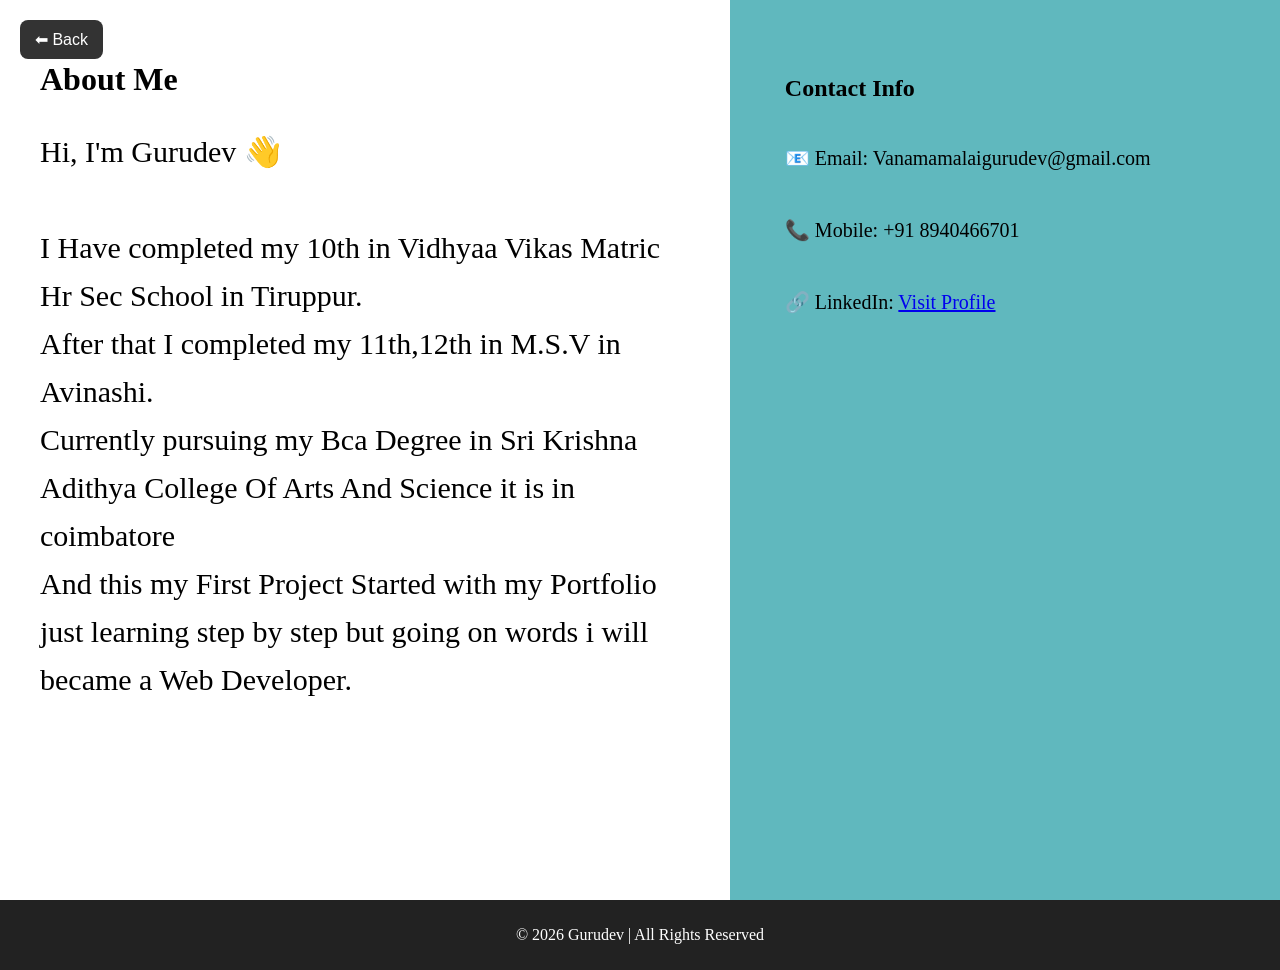
<file: about.html>
<!DOCTYPE html>
<html lang="en">
<head>
    <meta charset="UTF-8">
    <meta name="viewport" content="width=device-width, initial-scale=1.0">
    <title>About Me</title>
    <link rel="stylesheet" href="style.css">
</head>
<button onclick="history.back()" class="back-btn">⬅ Back</button>
</a>

<div class="about-page">

    <!-- Left Side -->
    <div class="about-left">
        <h1>About Me</h1>

        <p>
            Hi, I'm Gurudev 👋 <br><br>
            I Have completed  my 10th in Vidhyaa Vikas Matric Hr Sec School in Tiruppur.<br>
            After that I completed my 11th,12th in M.S.V in Avinashi. <br>
            Currently  pursuing my Bca Degree in Sri Krishna Adithya College Of Arts And Science it is in coimbatore<br>
            And this my First Project Started with my Portfolio just learning step by step but going on words i will became a Web Developer.

        </p>
    </div>

    <!-- Right Side -->
    <div class="about-right">
        <h2>Contact Info</h2>

        <p>📧 Email: Vanamamalaigurudev@gmail.com</p>
        <p>📞 Mobile: +91 8940466701</p>
        <p>🔗 LinkedIn:
            <a href=" https://www.linkedin.com/in/gurudev-vanamamalai?utm_source=share_via&utm_content=profile&utm_medium=member_android" target="_blank">
                Visit Profile
            </a>
        </p>    
    </div>

</div>

<footer>
    <p>© 2026 Gurudev | All Rights Reserved</p>
</footer>

</body>
</html>
</file>
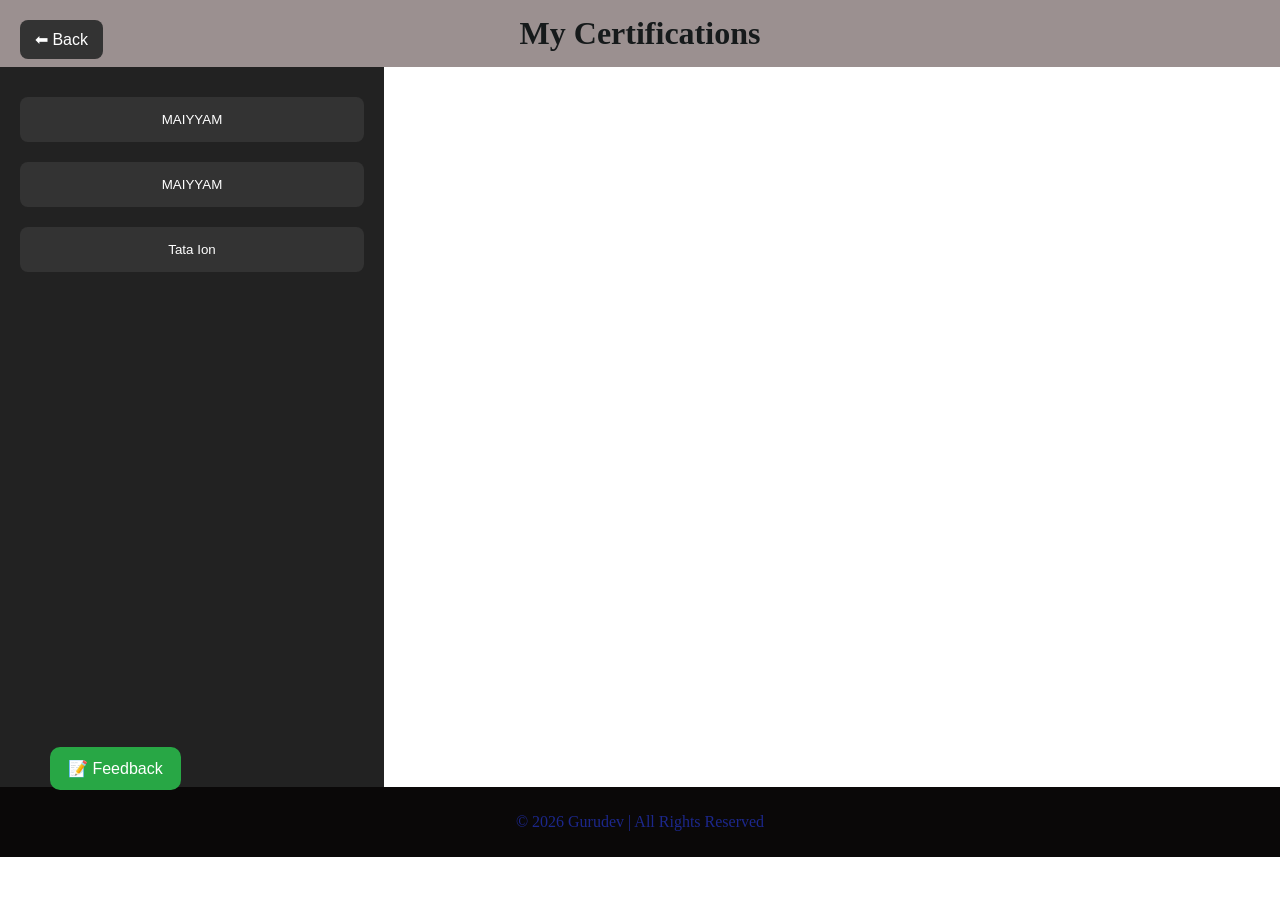
<file: certifications.html>
<!DOCTYPE html>
<html lang="en">
<head>
    <meta charset="UTF-8">
    <meta name="viewport" content="width=device-width, initial-scale=1.0">
    <title>Certifications</title>
    <link rel="stylesheet" href="style.css">
</head>
<body>
<button onclick="history.back()" class="back-btn">⬅ Back</button>
</a>
<h1 class="cert-heading">My Certifications</h1>
<a href="https://docs.google.com/forms/d/e/1FAIpQLScTpZc6stE9huU6IGLmbTpg7k-ZGrAlJXexrQ6yE-sMQDoQ4A/viewform?usp=publish-editor" target="_blank">
    <button class="feedback-btn">📝 Feedback</button>
</a>


<div class="cert-page">

    <!-- LEFT SIDE (Buttons) -->
    <div class="cert-left">
        <button onclick="showCert('cert1')">MAIYYAM</button>
        <button onclick="showCert('cert2')">MAIYYAM</button>
        <button onclick="showCert('cert3')">Tata Ion</button>
    </div>

    <!-- RIGHT SIDE (Display Area) -->
    <div class="cert-right">

        <div id="cert1" class="cert-box">
            <img src="web.jpg">
            <p>Completed Web Development course on Nov 2025.</p>
        </div>

        <div id="cert2" class="cert-box">
            <img src="Data.jpg">
            <p>Completed Data Analysis course on Jan 2026.</p>
        </div>

        <div id="cert3" class="cert-box">
            <img src="Tata.jpeg">
            <p>Completed Tata Ion Career Edge-Youth Professional course on Aug to sep 2025.</p>
        </div>

        
    </div>

</div>
<footer class="footer">
    <p>© 2026 Gurudev | All Rights Reserved</p>
</footer>

<script src="script.js"></script>

</body>
</html>
</file>
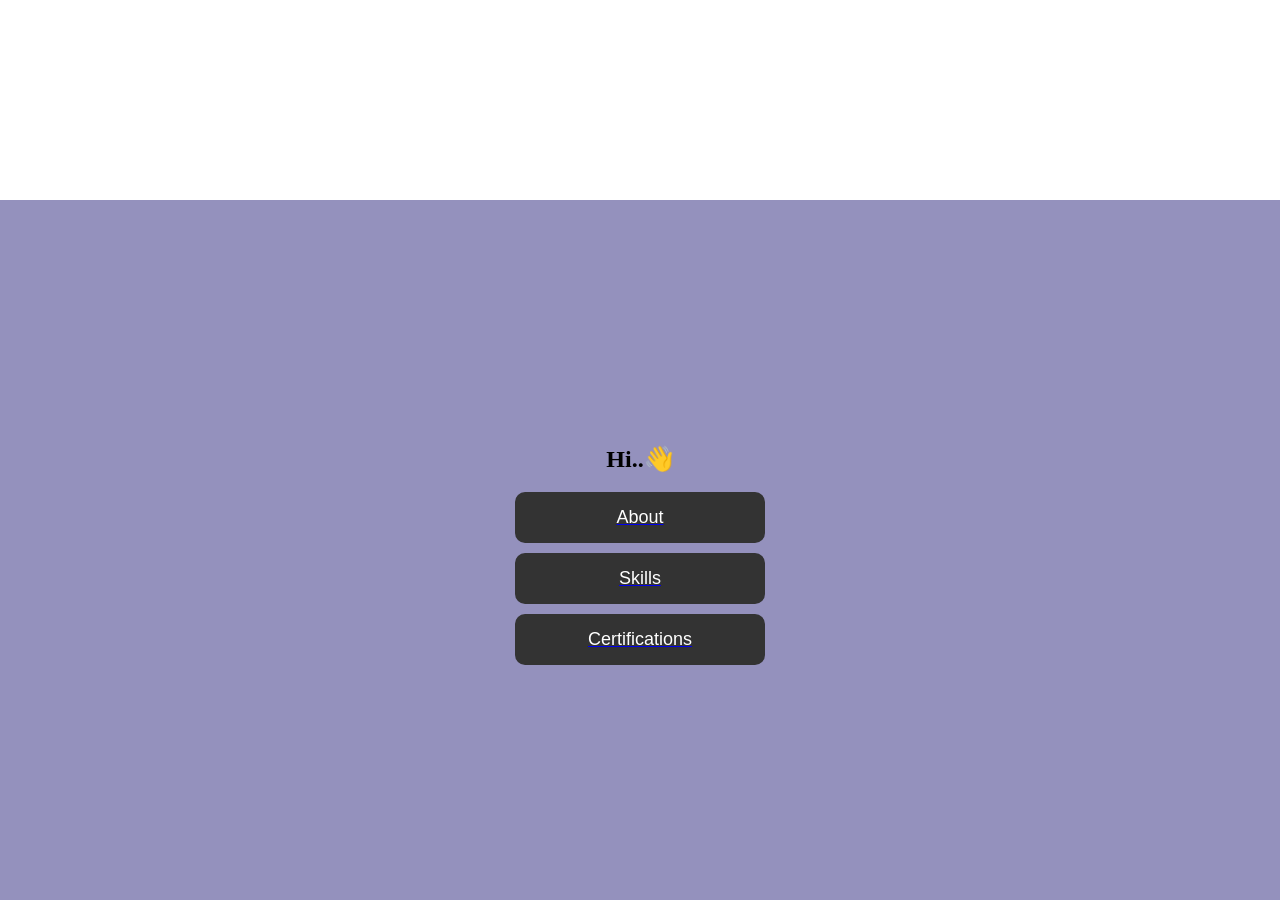
<file: Home.html>
<!DOCTYPE html>
<html lang="en">
<head>
    <meta charset="UTF-8">
    <meta name="viewport" content="width=device-width, initial-scale=1.0">
    <title>Home - Portfolio</title>
    <link rel="stylesheet" href="style.css">
</head>
<body>

<!-- Top Banner -->
<div class="top-banner">
    <h1>Welcome to My Portfolio</h1>
</div>

<!-- Buttons Section -->
<div class="home-bg">
    <div class="home-content">

        <h2>Hi..👋</h2>

        <div class="button-group">
            <a href="about.html"><button class="big-btn">About</button></a>
            <a href="skills.html"><button class="big-btn">Skills</button></a>
            <a href="certifications.html"><button class="big-btn">Certifications</button></a>
        </div>
    </div>
</div>

</body>
</html>
</file>
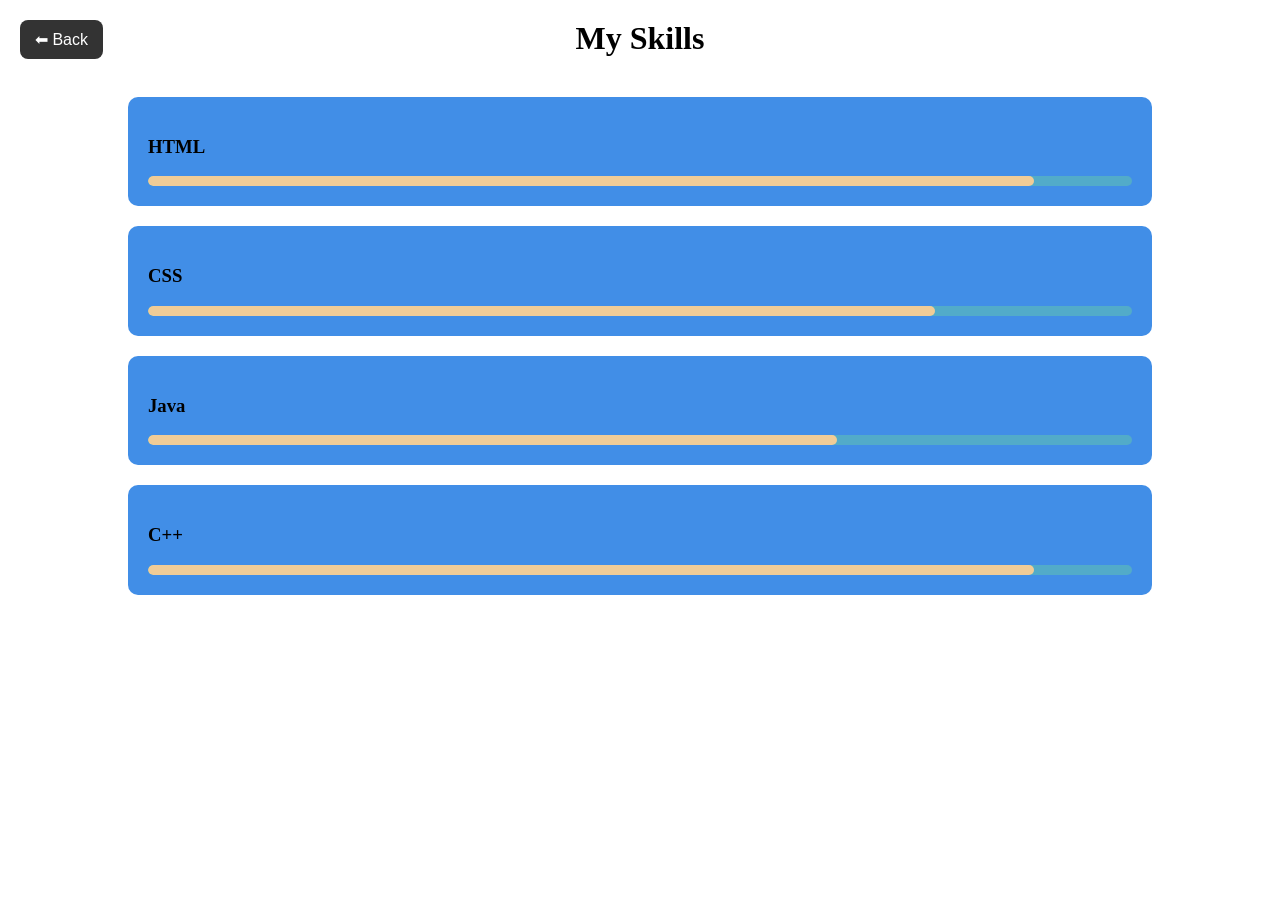
<file: skills.html>
<!DOCTYPE html>
<html lang="en">
<head>
    <meta charset="UTF-8">
    <meta name="viewport" content="width=device-width, initial-scale=1.0">
    <title>Skills</title>
    <link rel="stylesheet" href="style.css">
</head>
<body>
    <button onclick="history.back()" class="back-btn">⬅ Back</button>
</a>

<h1 class="skills-title">My Skills</h1>

<div class="skills-container">

    <div class="skill-card">
        <h3>HTML</h3>
        <div class="bar"><div class="progress html"></div></div>
    </div>

    <div class="skill-card">
        <h3>CSS</h3>
        <div class="bar"><div class="progress css"></div></div>
    </div>

    <div class="skill-card">
        <h3>Java</h3>
        <div class="bar"><div class="progress java"></div></div>
    </div>

     <div class="skill-card">
        <h3>C++</h3>
        <div class="bar"><div class="progress html"></div></div>
    </div>

</div>

</body>
</html>
</file>
<file: style.css>
/* MUST BE AT TOP */
* {
    box-sizing: border-box;
}

body, html {
    margin: 0;
    padding: 0;
    overflow-x: hidden;
}

/* Background image */
.landing {
    height: 100vh;
    background: url("https://images.unsplash.com/photo-1503264116251-35a269479413") no-repeat center center/cover;
    display: flex;
    justify-content: center;
    align-items: center;
}

/* Center content */
.content {
    text-align: center;
    color: white;
    animation: dropDown 1.5s ease;
}

/* Profile image */
.profile-pic {
    width: 150px;
    height: 150px;
    border-radius: 50%;
    object-fit: cover;
    margin-bottom: 15px;
}

/* Name */
.name {
    font-size: 40px;
    margin-bottom: 20px;
}

/* Button */
.enter-btn {
    padding: 10px 20px;
    font-size: 18px;
    background: #ff9800;
    border: none;
    cursor: pointer;
    border-radius: 5px;
}

/* Drop animation */
@keyframes dropDown {
    from {
        transform: translateY(-200px);
        opacity: 0;
    }
    to {
        transform: translateY(0);
        opacity: 1;
    }
}

/* Top banner with background */
.top-banner {
    height: 200px;
    background: url("https://images.unsplash.com/photo-1503264116251-35a269479413") no-repeat center/cover;

    display: flex;
    justify-content: center;
    align-items: center;

    color: white;
    font-size: 34px;
}

/* Main section */
.home-bg {
    height: calc(100vh - 200px); /* remaining space */

    display: flex;
    justify-content: center;
    align-items: center;

    background: #9491bd;
}
.big-btn {
    opacity: 0;
    animation: fadeInUp 1s ease forwards;
}

/* delay each button */
.big-btn:nth-child(1) { animation-delay: 0.3s; }
.big-btn:nth-child(2) { animation-delay: 0.6s; }
.big-btn:nth-child(3) { animation-delay: 0.9s; }

@keyframes fadeInUp {
    from {
        transform: translateY(50px);
        opacity: 0;
    }
    to {
        transform: translateY(0);
        opacity: 1;
    }
}

/* Center content */
.home-content {
    text-align: center;
}

/* Buttons */
.big-btn {
    display: block;
    width: 250px;
    padding: 15px;
    margin: 10px auto;
    font-size: 18px;
    border: none;
    background: #333;
    color: white;
    border-radius: 10px;
    cursor: pointer;
}
.big-btn:hover {
    box-shadow: 0 0 15px #cfcdc9;
}

.big-btn:hover {
    background: #ff9800;
}

/* Smooth page animation */
.about-page {
    min-height: 100vh;
    display: flex;
    animation: fadeIn 1s ease;
}
.back-btn {
    position: fixed;   /* stays in top-left even on scroll */
    top: 20px;
    left: 20px;

    padding: 10px 15px;
    font-size: 16px;
    border: none;
    background: #333;
    color: white;
    border-radius: 8px;
    cursor: pointer;
    z-index: 1000;
}

/* Hover effect */
.back-btn:hover {
    background: #ff9800;
    transform: translateX(-5px);
    transition: 0.3s;
}
/* Left side animation (slide from left) */
.about-left {
    width: 60%;
    padding: 40px;

    animation: slideLeft 1s ease;
}

.about-left p {
    font-size: 30px;   /* increase size */
    line-height: 1.6;  /* better readability */
}

/* Right side animation (slide from right) */
.about-right {
    width: 45%;
    background: #60b8be;
    padding: 55px;

    display: flex;
    flex-direction: column;
    justify-content: flex-start;

    animation: slideRight 1s ease;
}

.about-right p {
    font-size: 20px;   /* increase size */
    line-height: 1.6;  /* better readability */
}

/* Animations */
@keyframes fadeIn {
    from {
        opacity: 0;
    }
    to {
        opacity: 1;
    }
}

/* Left comes from left */
@keyframes slideLeft {
    from {
        transform: translateX(-100px);
        opacity: 0;
    }
    to {
        transform: translateX(0);
        opacity: 1;
    }
}

/* Right comes from right */
@keyframes slideRight {
    from {
        transform: translateX(100px);
        opacity: 0;
    }
    to {
        transform: translateX(0);
        opacity: 1;
    }
}
footer {
    width: 100%;
    text-align: center;   /* centers text */
    background: #222;
    color: white;
    padding: 10px 0;
}

/* Title */
.skills-title {
    text-align: center;
    margin-top: 20px;
    animation: fadeIn 1s ease;
}

/* Container */
.skills-container {
    width: 80%;
    margin: 40px auto;
}

/* Skill cards */
.skill-card {
    background: #418ee7;
    margin: 20px 0;
    padding: 20px;
    border-radius: 10px;

    animation: slideUp 1s ease;
    transition: transform 0.3s;
}

/* Hover effect */
.skill-card:hover {
    transform: scale(1.05);
}

/* Progress bar */
.bar {
    width: 100%;
    height: 10px;
    background: #52abc9;
    border-radius: 10px;
    margin-top: 10px;
    overflow: hidden;
}

.progress {
    height: 100%;
    width: 0;
    background: #f0cc97;
    border-radius: 10px;
    animation: load 2s forwards;
}

/* Different skill levels */
.progress.html { width: 90%; }
.progress.css { width: 80%; }
.progress.java { width: 70%; }

/* Animations */
@keyframes load {
    from { width: 0; }
}

@keyframes slideUp {
    from {
        transform: translateY(50px);
        opacity: 0;
    }
    to {
        transform: translateY(0);
        opacity: 1;
    }
}

@keyframes fadeIn {
    from { opacity: 0; }
    to { opacity: 1; }
}
.skills-bg {
    position: relative;
}

.skills-bg::before {
    content: "";
    position: absolute;
    width: 100%;
    height: 100%;
    background: rgba(0,0,0,0.6);
    top: 0;
    left: 0;
}

/* Bring content above overlay */
.skills-bg * {
    position: relative;
    z-index: 1;
}
/* Page layout */
.cert-page {
    display: flex;
    height: 80vh;
}
.cert-heading {
    text-align: center;
    background-color: #9b9090;   /* change color here */
    color: rgb(22, 26, 27);

    padding: 15px;
    margin: 0;
}

/* LEFT SIDE */
.cert-left {
    width: 30%;
    background: #222;
    display: flex;
    flex-direction: column;
    padding: 20px;
}

/* Buttons */
.cert-left button {
    padding: 15px;
    margin: 10px 0;
    border: none;
    background: #333;
    color: white;
    cursor: pointer;
    border-radius: 8px;
    transition: 0.3s;
}

.cert-left button:hover {
    background: #ff9800;
}

/* RIGHT SIDE */
.cert-right {
    width: 70%;
    display: flex;
    justify-content: center;
    align-items: center;
    position: relative;
}

/* Certificate box */
.cert-box {
    display: none;
    text-align: center;

    animation: slideFade 0.8s ease;
}

/* Image */
.cert-box img {
    width: 300px;
    border-radius: 10px;
    margin-bottom: 10px;
}

/* Animation */
@keyframes slideFade {
    from {
        opacity: 0;
        transform: translateX(100px);
    }
    to {
        opacity: 1;
        transform: translateX(0);
    }
}
.feedback-btn {
    position: fixed;   /* fixed position */
    bottom: 110px;
    left: 50px;

    padding: 12px 18px;
    font-size: 16px;
    border: none;
    border-radius: 10px;

    background: #28a745;   /* green color */
    color: white;

    cursor: pointer;
    z-index: 1000;

    transition: all 0.3s ease;
}

/* Hover animation */
.feedback-btn:hover {
    background: #218838;
    transform: translateY(-3px);
    box-shadow: 0 5px 15px rgba(0,0,0,0.3);
}
.footer {
    text-align: center;
    padding: 10px;
    background: #0a0808;
    color: rgb(28, 39, 139);
}
</file>
